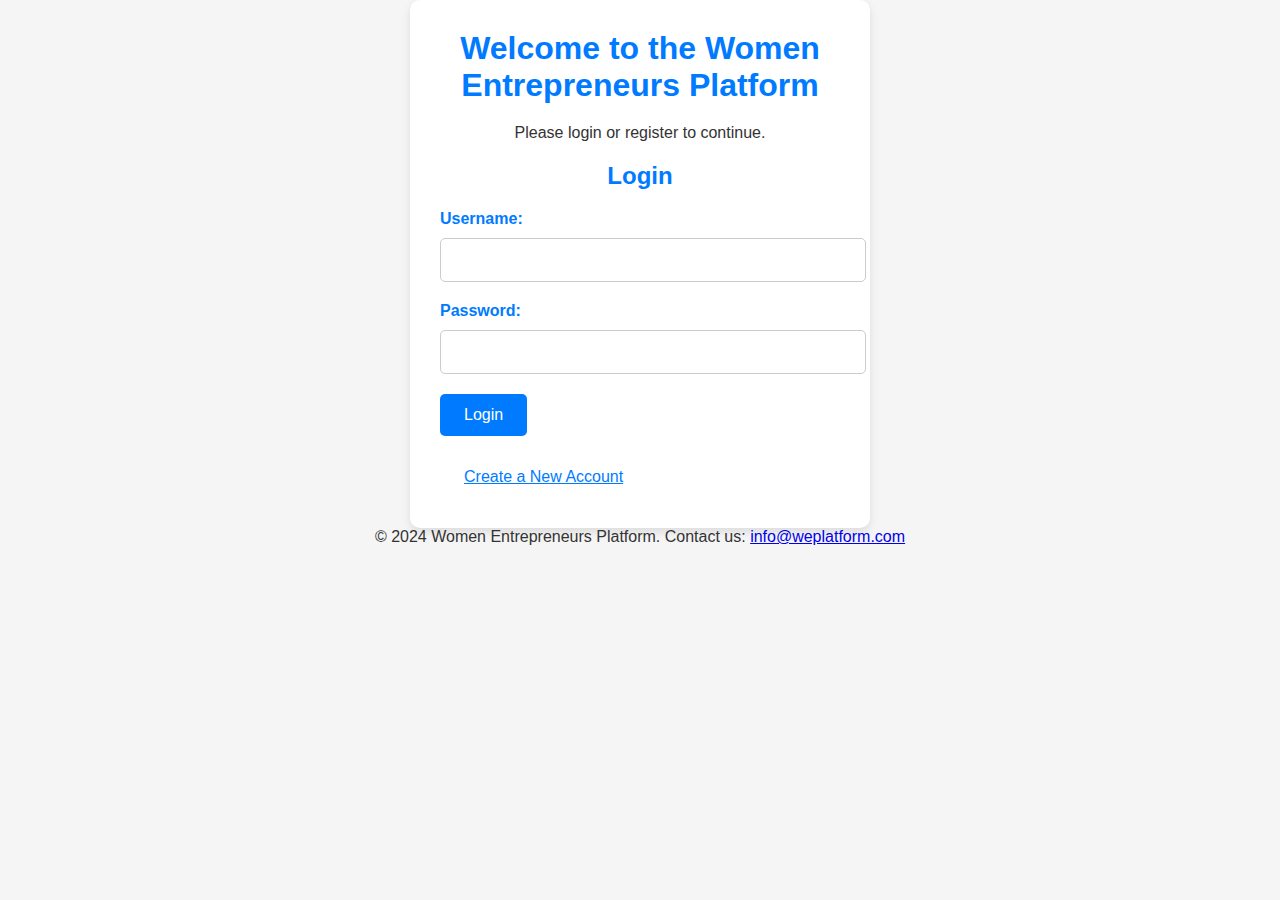
<file: index.html>
<!DOCTYPE html>
<html lang="en">

<head>
    <meta charset="UTF-8">
    <meta name="viewport" content="width=device-width, initial-scale=1.0">
    <title>Women Entrepreneurs Platform - Login</title>
    <link rel="stylesheet" href="style.css">
</head>

<body>
    <header>
        <nav>
            <!-- <a href="#">Home</a>
            <a href="#">About Us</a>
            <a href="#">Contact Us</a> -->
        </nav>
    </header>

    <div class="container">
        <h1>Welcome to the Women Entrepreneurs Platform</h1>
        <p>Please login or register to continue.</p>

        <form action="#" class="login-form">
            <h2>Login</h2>
            <label for="username">Username:</label>
            <input type="text" name="username" id="username" required>
            <br>
            <label for="password">Password:</label>
            <input type="password" name="password" id="password" required>
            <br>
            <button type="submit">Login</button>
        </form>

        <form action="#" class="register-form" hidden>
            <h2>Register</h2>
            <label for="new-username">Username:</label>
            <input type="text" name="new-username" id="new-username" required>
            <br>
            <label for="new-password">Password:</label>
            <input type="password" name="new-password" id="new-password" required>
            <br>
            <label for="confirm-password">Confirm Password:</label>
            <input type="password" name="confirm-password" id="confirm-password" required>
            <br>
            <button type="submit">Register</button>
        </form>

        <button class="register-toggle">Create a New Account</button>
    </div>

    <footer>
        <p>&copy; 2024 Women Entrepreneurs Platform. Contact us: <a href="#">info@weplatform.com</a></p>
    </footer>

    <script>
        // Add JavaScript functionality for login/registration and redirection (see external file)
    </script>
</body>

</html>
</file>
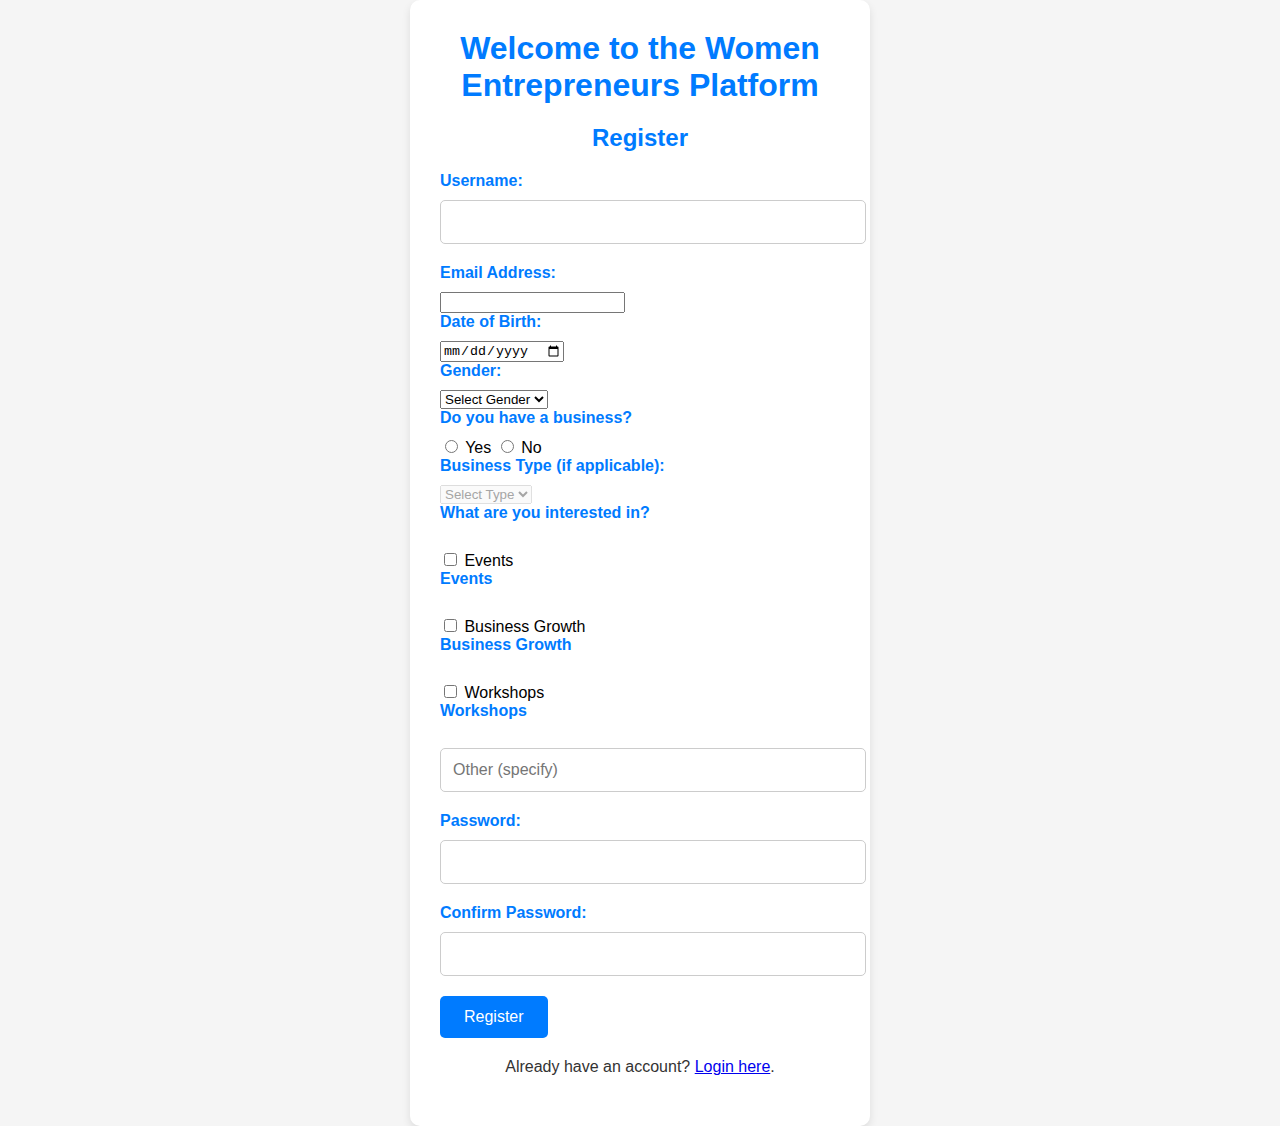
<file: Register.html>
<!DOCTYPE html>
<html lang="en">

<head>
    <meta charset="UTF-8">
    <meta name="viewport" content="width=device-width, initial-scale=1.0">
    <title>Women Entrepreneurs Platform - Register</title>
    <link rel="stylesheet" href="style.css">
</head>

<body>

    <div class="container">
        <h1>Welcome to the Women Entrepreneurs Platform</h1>
        <h2>Register</h2>

        <form action="#" class="register-form">
            <label for="new-username">Username:</label>
            <input type="text" name="new-username" id="new-username" required>
            <br>
            <label for="new-email">Email Address:</label>
            <input type="email" name="new-email" id="new-email" required>
            <br>

            <label for="dob">Date of Birth:</label>
            <input type="date" name="dob" id="dob" required>
            <br>

            <label for="gender">Gender:</label>
            <select name="gender" id="gender" required>
                <option value="">Select Gender</option>
                <option value="female">Female</option>
                <option value="male">Male</option>
                <option value="non-binary">Non-Binary</option>
                <option value="other">Other</option>
            </select>
            <br>

            <label for="has-business">Do you have a business?</label>
            <input type="radio" name="has-business" id="has-business" value="yes"> Yes
            <input type="radio" name="has-business" id="has-business" value="no"> No
            <br>

            <label for="business-type">Business Type (if applicable):</label>
            <select name="business-type" id="business-type" disabled>
                <option value="">Select Type</option>
                <option value="tech">Technology</option>
                <option value="fashion">Fashion</option>
                <option value="retail">Retail</option>
                <option value="other">Other</option>
            </select>
            <br>

            <label>What are you interested in?</label>
            <br>
            <input type="checkbox" name="interests[]" value="events"> Events
            <label for="events">Events</label>
            <br>
            <input type="checkbox" name="interests[]" value="business-growth"> Business Growth
            <label for="business-growth">Business Growth</label>
            <br>
            <input type="checkbox" name="interests[]" value="workshops"> Workshops
            <label for="workshops">Workshops</label>
            <br>
            <input type="text" name="interests[]" id="other-interest" placeholder="Other (specify)">

            <br>
            <label for="new-password">Password:</label>
            <input type="password" name="new-password" id="new-password" required>
            <br>
            <label for="confirm-password">Confirm Password:</label>
            <input type="password" name="confirm-password" id="confirm-password" required>
            <br>
            <button type="submit">Register</button>
        </form>

        <p>Already have an account? <a href="index.html">Login here</a>.</p>

    </div>

    <script>
        // Add JavaScript functionality for registration (see external file, if needed)

        // Enable/disable business type field based on "has-business" selection
        const hasBusinessRadio = document.querySelectorAll('input[name="has-business"]');
        const businessTypeSelect = document.getElementById('business-type');

        hasBusinessRadio.forEach(radio => {
            radio.addEventListener('change', () => {
                if (radio.value === 'yes') {
                    businessTypeSelect.disabled = false;
                } else {
                    businessTypeSelect.disabled = true;
                    businessTypeSelect.value = ''; // Reset selection
                }
            });
        });
    </script>
</body>

</html>
</file>
<file: style.css>
/* Reset default browser styles */
body,
h1,
p,
form,
button {
    margin: 0;
    padding: 0;
}

/* Global styles */
body {
    font-family: 'Segoe UI', Tahoma, Geneva, Verdana, sans-serif;
    background-color: #f5f5f5;
    /* Light gray background */
}

.container {
    max-width: 400px;
    margin: 0 auto;
    background-color: #fff;
    /* White container background */
    border-radius: 10px;
    box-shadow: 0 4px 8px rgba(0, 0, 0, 0.1);
    /* Subtle shadow */
    padding: 30px;
}

/* Heading styles */
h1,
h2 {
    text-align: center;
    margin-bottom: 20px;
    color: #007bff;
    /* Blue heading */
}

/* Paragraph styles */
p {
    text-align: center;
    margin-bottom: 20px;
    color: #333;
    /* Darker gray text */
    font-size: 16px;
    /* Increased font size */
}

/* Form styles */
form {
    margin-bottom: 20px;
}

/* Form heading styles */
.login-form h2,
.register-form h2 {
    margin-bottom: 20px;
    /* Increased margin */
    color: #007bff;
    /* Blue heading */
    font-size: 24px;
    /* Increased font size */
}

/* Label styles */
label {
    display: block;
    margin-bottom: 10px;
    /* Increased margin */
    color: #007bff;
    /* Blue labels */
    font-weight: bold;
    /* Bold labels */
}

/* Input styles */
input[type="text"],
input[type="password"] {
    width: 100%;
    padding: 12px;
    border: 1px solid #ccc;
    /* Gray border */
    border-radius: 5px;
    margin-bottom: 20px;
    /* Increased margin */
    font-size: 16px;
    /* Increased font size */
}

/* Button styles */
button {
    background-color: #007bff;
    /* Blue button */
    color: white;
    padding: 12px 24px;
    border: none;
    border-radius: 5px;
    cursor: pointer;
    font-size: 16px;
    /* Increased font size */
    transition: background-color 0.3s;
}

button:hover {
    background-color: #0056b3;
    /* Darker blue on hover */
}

/* Additional registration form styles */
.register-toggle {
    background-color: transparent;
    color: #007bff;
    border: none;
    text-decoration: underline;
    cursor: pointer;
    display: block;
    margin-top: 20px;
    text-align: center;
    font-size: 16px;
    /* Increased font size */
}
</file>
